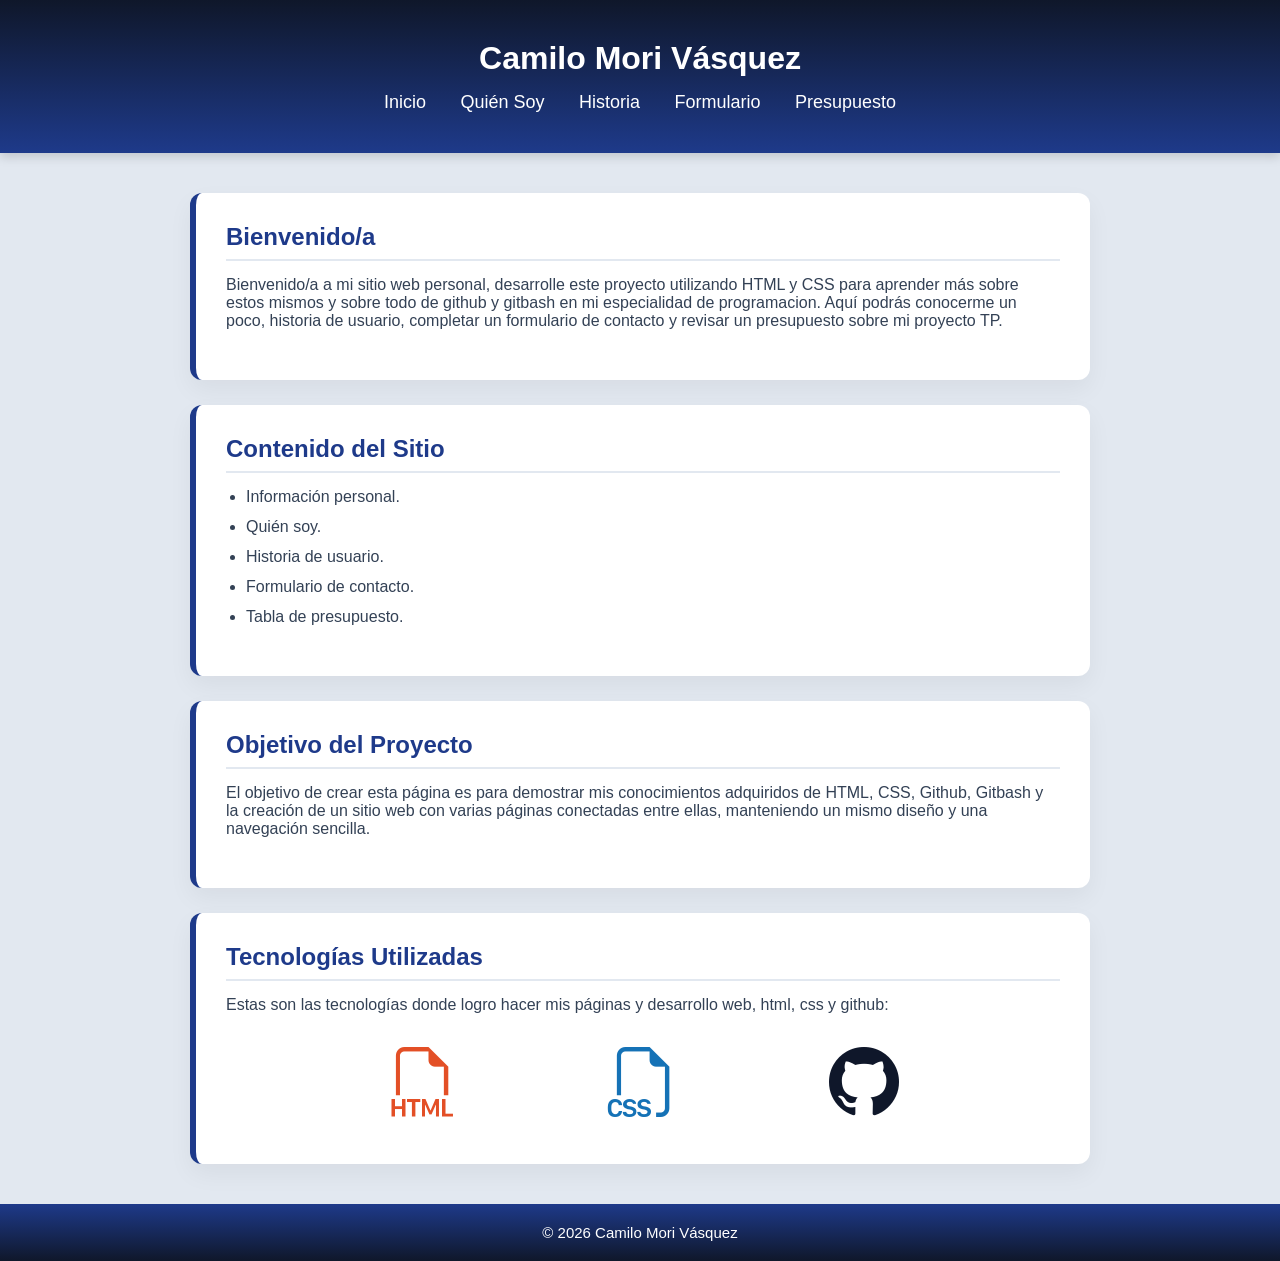
<file: Camilo/index.html>
<!DOCTYPE html>
<html lang="es">

<head>
    <meta charset="UTF-8">
    <meta name="viewport" content="width=device-width, initial-scale=1.0">
    <link rel="stylesheet" href="style.css">
    <!-- Importación de iconos externos de Bootstrap -->
    <link rel="stylesheet" href="https://cdn.jsdelivr.net/npm/bootstrap-icons@1.11.3/font/bootstrap-icons.min.css">
    <title>Biografía Camilo M.</title>
</head>

<body>

    <!-- Encabezado principal del sitio con título y barra de navegación -->
    <header>
        <h1>Camilo Mori Vásquez</h1>
        <!-- Barra de navegación con enlaces a las distintas páginas del proyecto -->
        <nav>
            <a href="index.html">Inicio</a>
            <a href="/Camilo/Html/quienesSomos.html">Quién Soy</a>
            <a href="/Camilo/Html/historiaDeUsuario.html">Historia</a>
            <a href="/Camilo/Html/formulario.html">Formulario</a>
            <a href="/Camilo/Html/tabla.html">Presupuesto</a>
        </nav>
    </header>

    <!-- Contenedor principal que contiene las secciones de mi página -->
    <main>
        <!-- Caja 1: Presentación y bienvenida a mi página -->
        <section class="caja">
            <h2>Bienvenido/a</h2>
            <p>Bienvenido/a a mi sitio web personal, desarrolle este proyecto utilizando
            HTML y CSS para aprender más sobre estos mismos y sobre todo de github y gitbash en mi especialidad de programacion.
            Aquí podrás conocerme un poco, historia de usuario, completar un
            formulario de contacto y revisar un presupuesto sobre mi proyecto TP.</p>
        </section>

        <!-- Caja 2: Listado del contenido de mi página -->
        <section class="caja">
            <h2>Contenido del Sitio</h2>
            <ul>
                <li>Información personal.</li>
                <li>Quién soy.</li>
                <li>Historia de usuario.</li>
                <li>Formulario de contacto.</li>
                <li>Tabla de presupuesto.</li>
            </ul>
        </section>

        <!-- Caja 3: Propósito de mi página -->
        <section class="caja">
            <h2>Objetivo del Proyecto</h2>
            <p>El objetivo de crear esta página es para demostrar mis conocimientos adquiridos de HTML,
            CSS, Github, Gitbash y la creación de un sitio web con varias páginas conectadas entre ellas,
            manteniendo un mismo diseño y una navegación sencilla.</p>
        </section>

        <!-- Caja 4: Tecnologías que utilizo cada día -->
        <section class="caja">
            <h2>Tecnologías Utilizadas</h2>
            <p>Estas son las tecnologías donde logro hacer mis páginas y desarrollo web, html, css y github:</p>
            <div class="contenedor-imagenes">
                <!-- Iconos de Bootstrap sobre html, css y github -->
                <i class="bi bi-filetype-html icono-tech html-color"></i>
                <i class="bi bi-filetype-css icono-tech css-color"></i>
                <i class="bi bi-github icono-tech github-color"></i>
            </div>
        </section>
    </main>

    <!-- Pie de página de quien lo hizo (Yo) -->
    <footer>
        &copy; 2026 Camilo Mori Vásquez
    </footer>

</body>

</html>
</file>
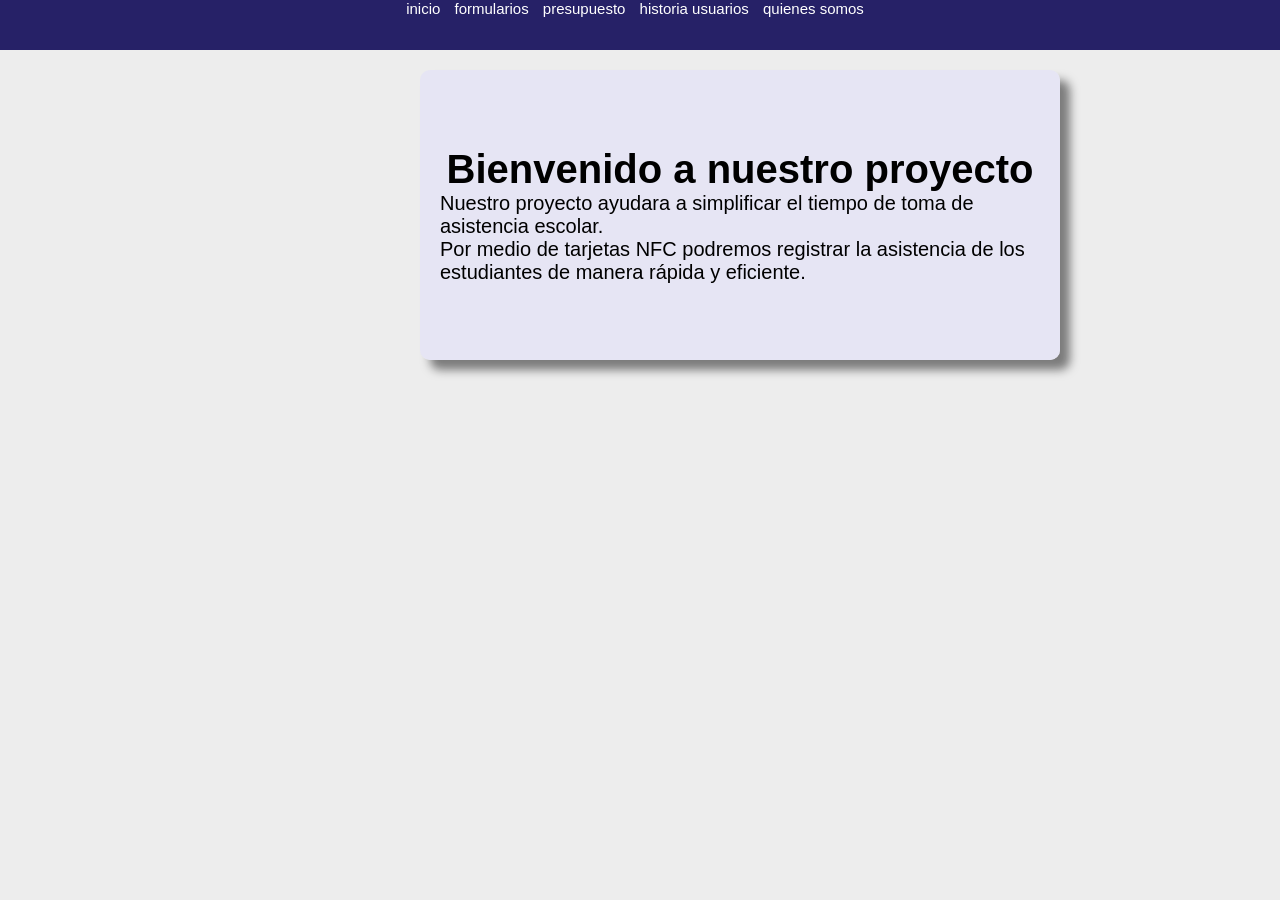
<file: FelipeGutierrez/index.html>
<!DOCTYPE html>
<html lang="en">
<head>
    <meta charset="UTF-8">
    <meta name="viewport" content="width=device-width, initial-scale=1.0">
    <title>Home</title>
    <link rel="stylesheet" href="style.css">
</head>
<body>
    

<header>
    <nav>
        <div class="box">
            <a href="index.html">inicio</a>
            <a href="formularios.html">formularios</a>
            <a href="presupuesto.html">presupuesto</a>
            <a href="historiausuario.html">historia usuarios</a>
            <a href="quienessomos.html">quienes somos</a>
        </div>
    </nav>
</header>
<main>
    <div class="container">
        <h1>Bienvenido a nuestro proyecto</h1>
        <p>Nuestro proyecto ayudara a simplificar el tiempo de toma de asistencia escolar.</p>
        <p>Por medio de tarjetas NFC podremos registrar la asistencia de los estudiantes de manera rápida y eficiente.</p>
    </div>
</body>
</html>
</file>
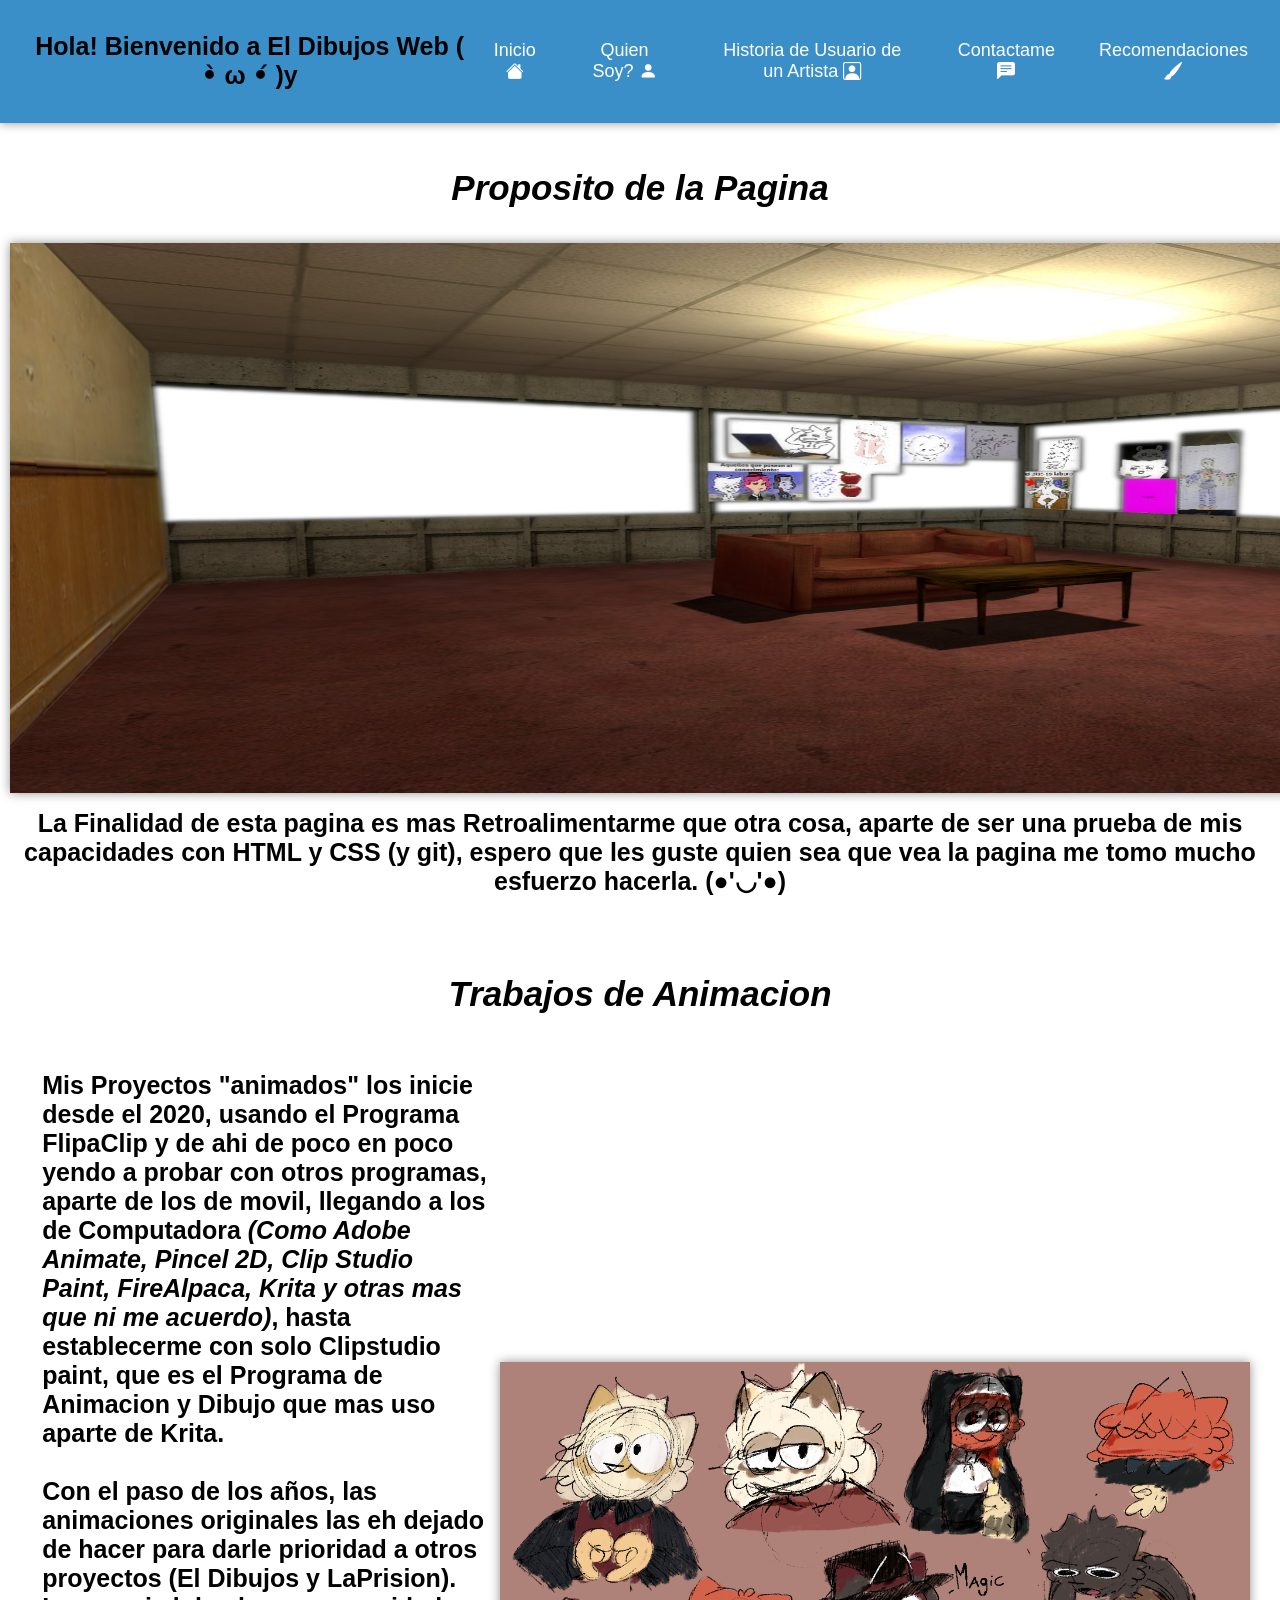
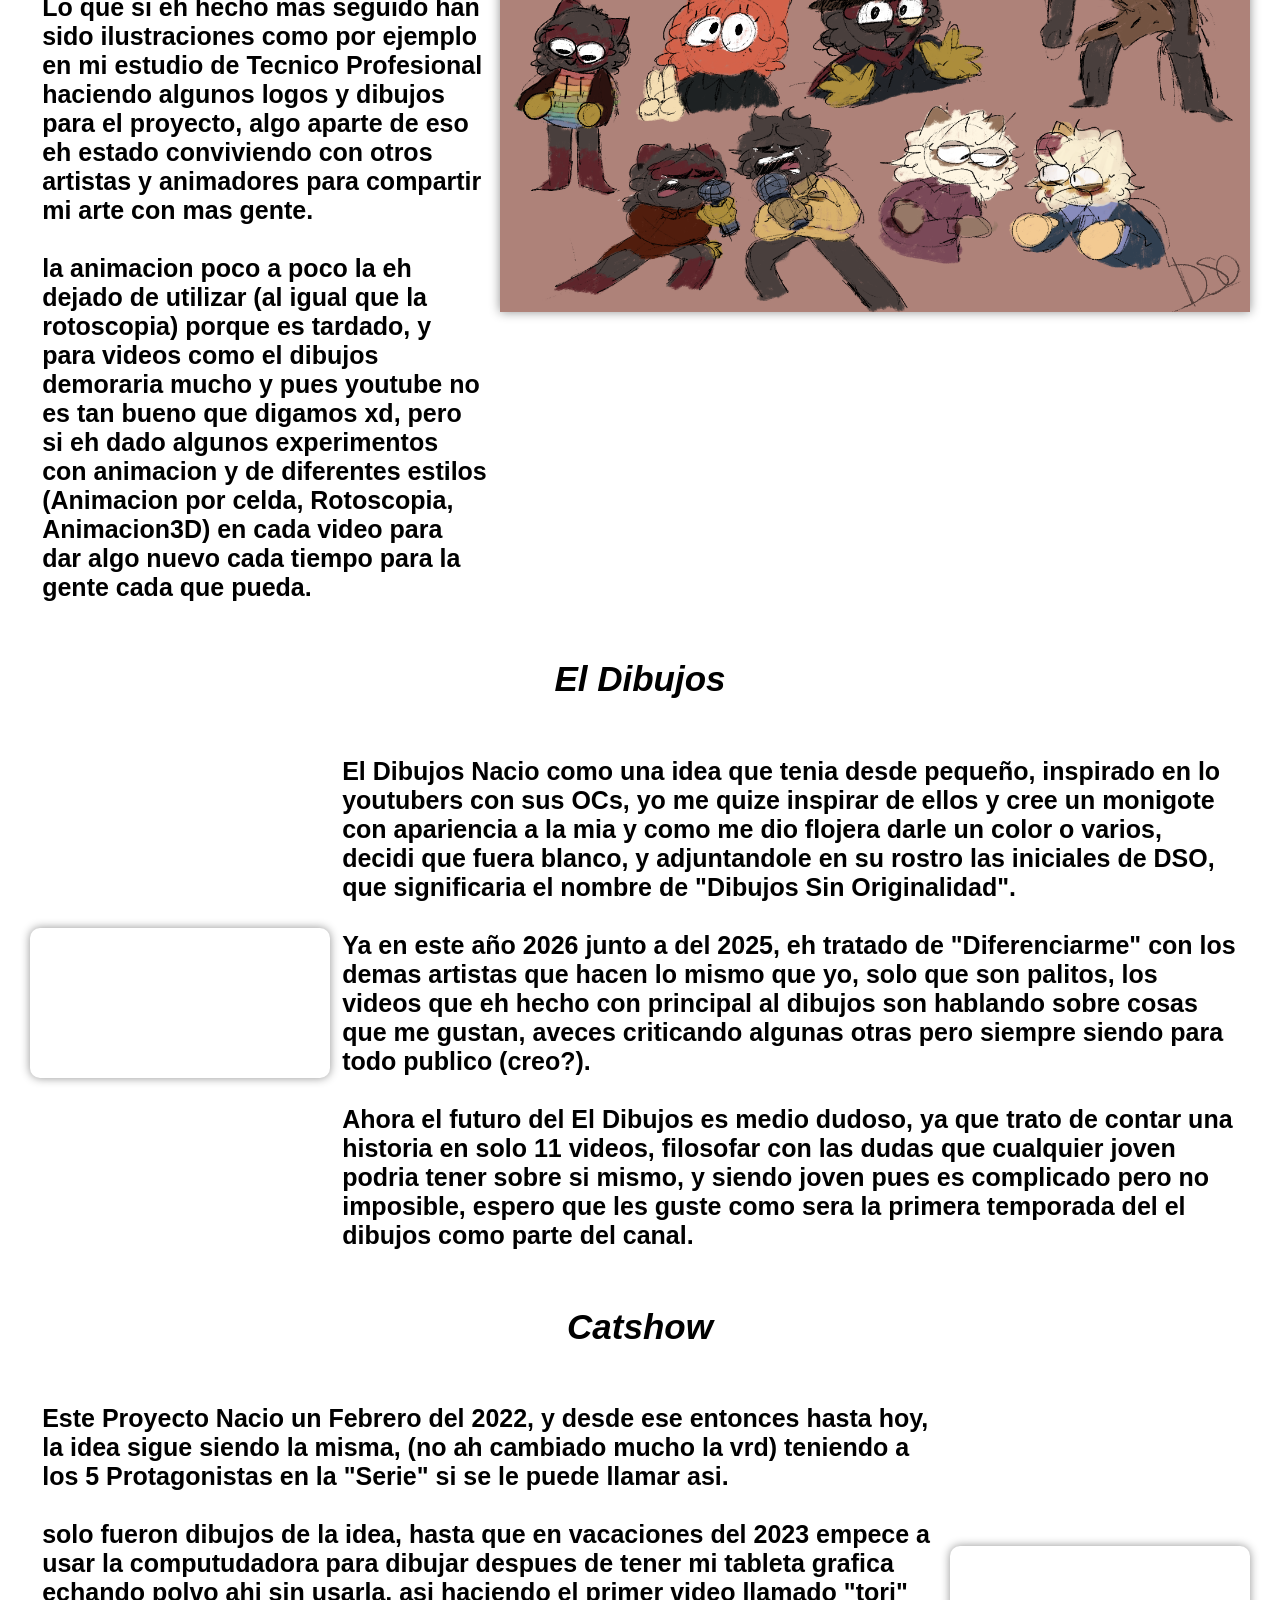
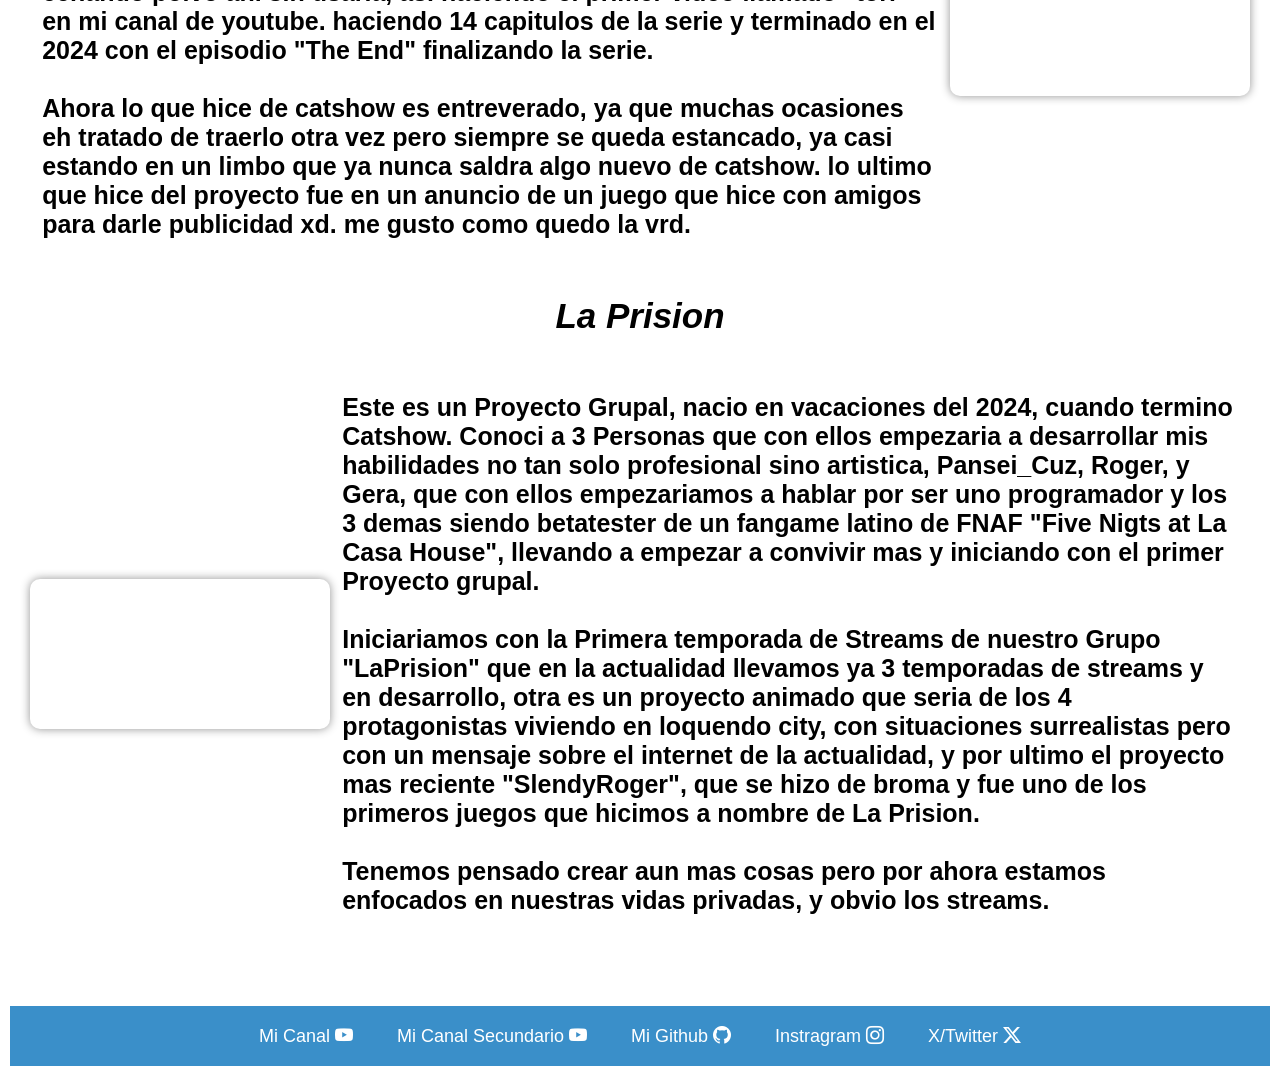
<file: RodrigoR/index.html>
<!DOCTYPE html>
<html lang="es">
<head>
    <meta charset="UTF-8">
    <meta name="viewport" content="width=device-width, initial-scale=1.0">
    <title>El Dibujos Web</title>
    <link rel="stylesheet" href="style.css">
    <link rel="stylesheet" href="https://cdn.jsdelivr.net/npm/bootstrap-icons@1.10.5/font/bootstrap-icons.css">
</head>
<body>
    <header>
        <h1>Hola! Bienvenido a <strong>El Dibujos Web </strong> ( •̀ ω •́ )y</h1>

        <div class="nav-links">
            <a href="index.html">Inicio <i class="bi bi-house-fill"></i> </a>
            <a href="quiensoy.html">Quien Soy? <i class="bi bi-person-fill"></i> </a>
            <a href="historiadeusuario.html">Historia de Usuario de un Artista <i class="bi bi-person-square"></i> </a>
            <a href="formulario.html">Contactame <i class="bi bi-chat-left-text-fill"></i> </a>
            <a href="recomendaciones.html">Recomendaciones <i class="bi bi-brush-fill"></i> </a>
        </div>
        </header>

    <nav>
        <p><strong><em>Proposito de la Pagina</em></strong></p>
        <img src="Archivos/Imagen/FONDO1.png" alt="Fondoinicial" width="1900" height="550"> 
        <h1>La Finalidad de esta pagina es mas <strong>Retroalimentarme</strong> que otra cosa, aparte de ser una prueba de mis capacidades con HTML y CSS (y git), espero que les guste quien sea que vea la pagina me tomo mucho esfuerzo hacerla. (●'◡'●)</h1>
    </nav>

    <main>
        <p><strong><em>Trabajos de Animacion</em></strong></p>
        <section class="video-section">
        
        <h2>Mis Proyectos "animados" los inicie desde el 2020, usando el Programa <strong>FlipaClip</strong> y de ahi de poco en poco yendo a probar con otros programas, aparte de los de movil, llegando a los de Computadora <em>(Como Adobe Animate, Pincel 2D, Clip Studio Paint, FireAlpaca, Krita y otras mas que ni me acuerdo)</em>, hasta establecerme con solo Clipstudio paint, que es el Programa de Animacion y Dibujo que mas uso aparte de Krita. <br><br>
        Con el paso de los años, las animaciones originales las eh dejado de hacer para darle prioridad a otros proyectos (El Dibujos y LaPrision). Lo que si eh hecho mas seguido han sido ilustraciones como por ejemplo en mi estudio de Tecnico Profesional haciendo algunos logos y dibujos para el proyecto, algo aparte de eso eh estado conviviendo con otros artistas y animadores para compartir mi arte con mas gente.
    <br><br> la animacion poco a poco la eh dejado de utilizar (al igual que la rotoscopia) porque es tardado, y para videos como el dibujos demoraria mucho y pues youtube no es tan bueno que digamos xd, pero si eh dado algunos experimentos con animacion y de diferentes estilos (Animacion por celda, Rotoscopia, Animacion3D) en cada video para dar algo nuevo cada tiempo para la gente cada que pueda.</h2>
        <Img src="Archivos/Imagen/Ilustracion4.png" alt="Animacion" width="750" height="550">
        </section>

        <p><strong><em>El Dibujos</em></strong></p>
        <section class="video-section">
            <video autoplay loop class="Catshow-Video" muted width="700" height="550">
                <source src="Archivos/Video/cel.mp4" type="video/mp4">
                Tu navegador no soporta el elemento de video.
            </video>
            <h2 class="textoinfo"> El Dibujos Nacio como una idea que tenia desde pequeño, inspirado en lo youtubers con sus OCs, yo me quize inspirar de ellos y cree un monigote con apariencia a la mia y como me dio flojera darle un color o varios, decidi que fuera blanco, y adjuntandole en su rostro las iniciales de DSO, que significaria el nombre de "Dibujos Sin Originalidad". <br><br> 
            Ya en este año 2026 junto a del 2025, eh tratado de "Diferenciarme" con los demas artistas que hacen lo mismo que yo, solo que son palitos, los videos que eh hecho con principal al dibujos son hablando sobre cosas que me gustan, aveces criticando algunas otras pero siempre siendo para todo publico (creo?).
            <br><br> Ahora el futuro del El Dibujos es medio dudoso, ya que trato de contar una historia en solo 11 videos, filosofar con las dudas que cualquier joven podria tener sobre si mismo, y siendo joven pues es complicado pero no imposible, espero que les guste como sera la primera temporada del el dibujos como parte del canal.</h2>
        </section>

        <p><strong><em>Catshow</em></strong></p>            
        <section class="video-section">
            <h2 class="textoinfo">Este Proyecto Nacio un Febrero del 2022, y desde ese entonces hasta hoy, la idea sigue siendo la misma, (no ah cambiado mucho la vrd) teniendo a los 5 Protagonistas en la "Serie" si se le puede llamar asi. <br><br> solo fueron dibujos de la idea, hasta que en vacaciones del 2023 empece a usar la computudadora para dibujar despues de tener mi tableta grafica echando polvo ahi sin usarla, asi haciendo el primer video llamado "tori" en mi canal de youtube. haciendo 14 capitulos de la serie y terminado en el 2024 con el episodio "The End" finalizando la serie. <br><br> Ahora lo que hice de catshow es entreverado, ya que muchas ocasiones eh tratado de traerlo otra vez pero siempre se queda estancado, ya casi estando en un limbo que ya nunca saldra algo nuevo de catshow. lo ultimo que hice del proyecto fue en un anuncio de un juego que hice con amigos para darle publicidad xd. me gusto como quedo la vrd. </h2>
            <video autoplay loop class="Catshow-Video" muted width="700" height="550">
                <source src="Archivos/Video/Catshow.mp4" type="video/mp4">
                Tu navegador no soporta el elemento de video.
            </video>
        </section>

        <p><strong><em>La Prision</em></strong></p>
        <section class="video-section">
            <video autoplay loop class="Catshow-Video" muted width="800" height="650">
                <source src="Archivos/Video/sal.mp4" type="video/mp4">
            </video>
            <h2 class="textoinfo">Este es un Proyecto Grupal, nacio en vacaciones del 2024, cuando termino Catshow. Conoci a 3 Personas que con ellos empezaria a desarrollar mis habilidades no tan solo profesional sino artistica, Pansei_Cuz, Roger, y Gera, que con ellos empezariamos a hablar por ser uno programador y los 3 demas siendo betatester de un fangame latino de FNAF "Five Nigts at La Casa House", llevando a empezar a convivir mas y iniciando con el primer Proyecto grupal.
                <br><br> Iniciariamos con la Primera temporada de Streams de nuestro Grupo "LaPrision" que en la actualidad llevamos ya 3 temporadas de streams y en desarrollo, otra es un proyecto animado que seria de los 4 protagonistas viviendo en loquendo city, con situaciones surrealistas pero con un mensaje sobre el internet de la actualidad, y por ultimo el proyecto mas reciente "SlendyRoger", que se hizo de broma y fue uno de los primeros juegos que hicimos a nombre de La Prision.<br><br> Tenemos pensado crear aun mas cosas pero por ahora estamos enfocados en nuestras vidas privadas, y obvio los streams.</h2>
        </section>
    </main>

    <footer>
        <a class="subir" href="index.html">volver al inicio <i class="bi bi-arrow-up"></i> </a>

        <br><br>
    <div class="nav-linksabajo">
            <a href="https://www.youtube.com/@El_Dibujos_">Mi Canal <i class="bi bi-youtube"></i> </a>
            <a href="https://www.youtube.com/@MyCreativeMind_">Mi Canal Secundario <i class="bi bi-youtube"></i> </a>
            <a href="https://github.com/ccreativebboy-source">Mi Github <i class="bi bi-github"></i> </a>
            <a href="https://www.instagram.com/dibujos_sin_originalidad_/">Instragram <i class="bi bi-instagram"></i> </a>
            <a href="https://x.com/DSO_XD">X/Twitter <i class="bi bi-twitter-x"></i> </a>
        </div>
    </footer>
    
</body>
</html>
</file>
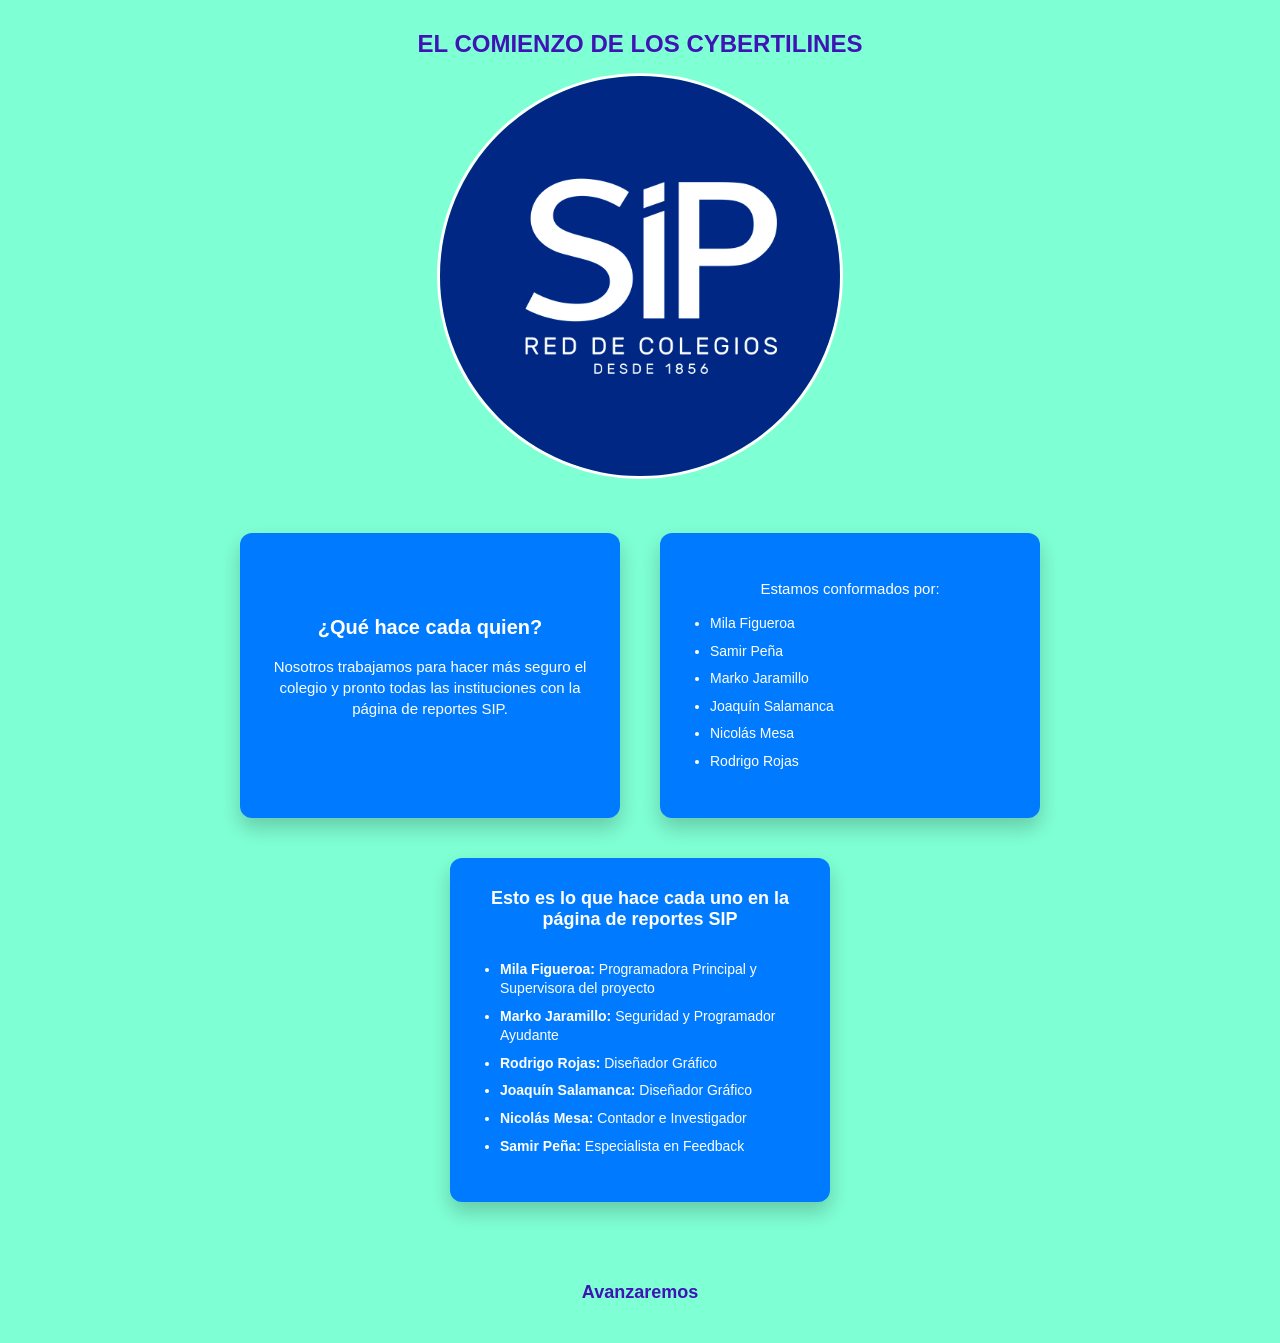
<file: samir/index.html>
<!DOCTYPE html>
<html lang="es">
<head>
    <meta charset="UTF-8">
    <meta name="viewport" content="width=device-width, initial-scale=1.0">
    <title>Index - Cybertilines</title>
    <link rel="stylesheet" href="trabajo.css">
</head>
<body>

    <header class="header-principal">
        <h2>El comienzo de los Cybertilines</h2>
        <img src="siplogo.png" alt="SIP Logo">
    </header>

    <main class="contenedor">
        
        <div class="cubo">
            <section>
                <h1>¿Qué hace cada quien?</h1>
                <p>Nosotros trabajamos para hacer más seguro el colegio y pronto todas las instituciones con la página de reportes SIP.</p>
            </section>
        </div>

        <div class="cubo">
            <section>
                <p>Estamos conformados por:</p>
                <ul>
                    <li>Mila Figueroa</li>
                    <li>Samir Peña</li>
                    <li>Marko Jaramillo</li>
                    <li>Joaquín Salamanca</li>
                    <li>Nicolás Mesa</li>
                    <li>Rodrigo Rojas</li>
                </ul>
            </section>
        </div>

        <div class="cubo">
            <h2>Esto es lo que hace cada uno en la página de reportes SIP</h2>
            <article>
                <ul>
                    <li><strong>Mila Figueroa:</strong> Programadora Principal y Supervisora del proyecto</li>
                    <li><strong>Marko Jaramillo:</strong> Seguridad y Programador Ayudante</li>
                    <li><strong>Rodrigo Rojas:</strong> Diseñador Gráfico</li>
                    <li><strong>Joaquín Salamanca:</strong> Diseñador Gráfico</li>
                    <li><strong>Nicolás Mesa:</strong> Contador e Investigador</li>
                    <li><strong>Samir Peña:</strong> Especialista en Feedback</li>
                </ul>
            </article>
        </div>

    </main>

    <footer class="footer-form">
        <form>
            <p>Avanzaremos</p>
        </form>
    </footer>

</body>
</html>
</file>
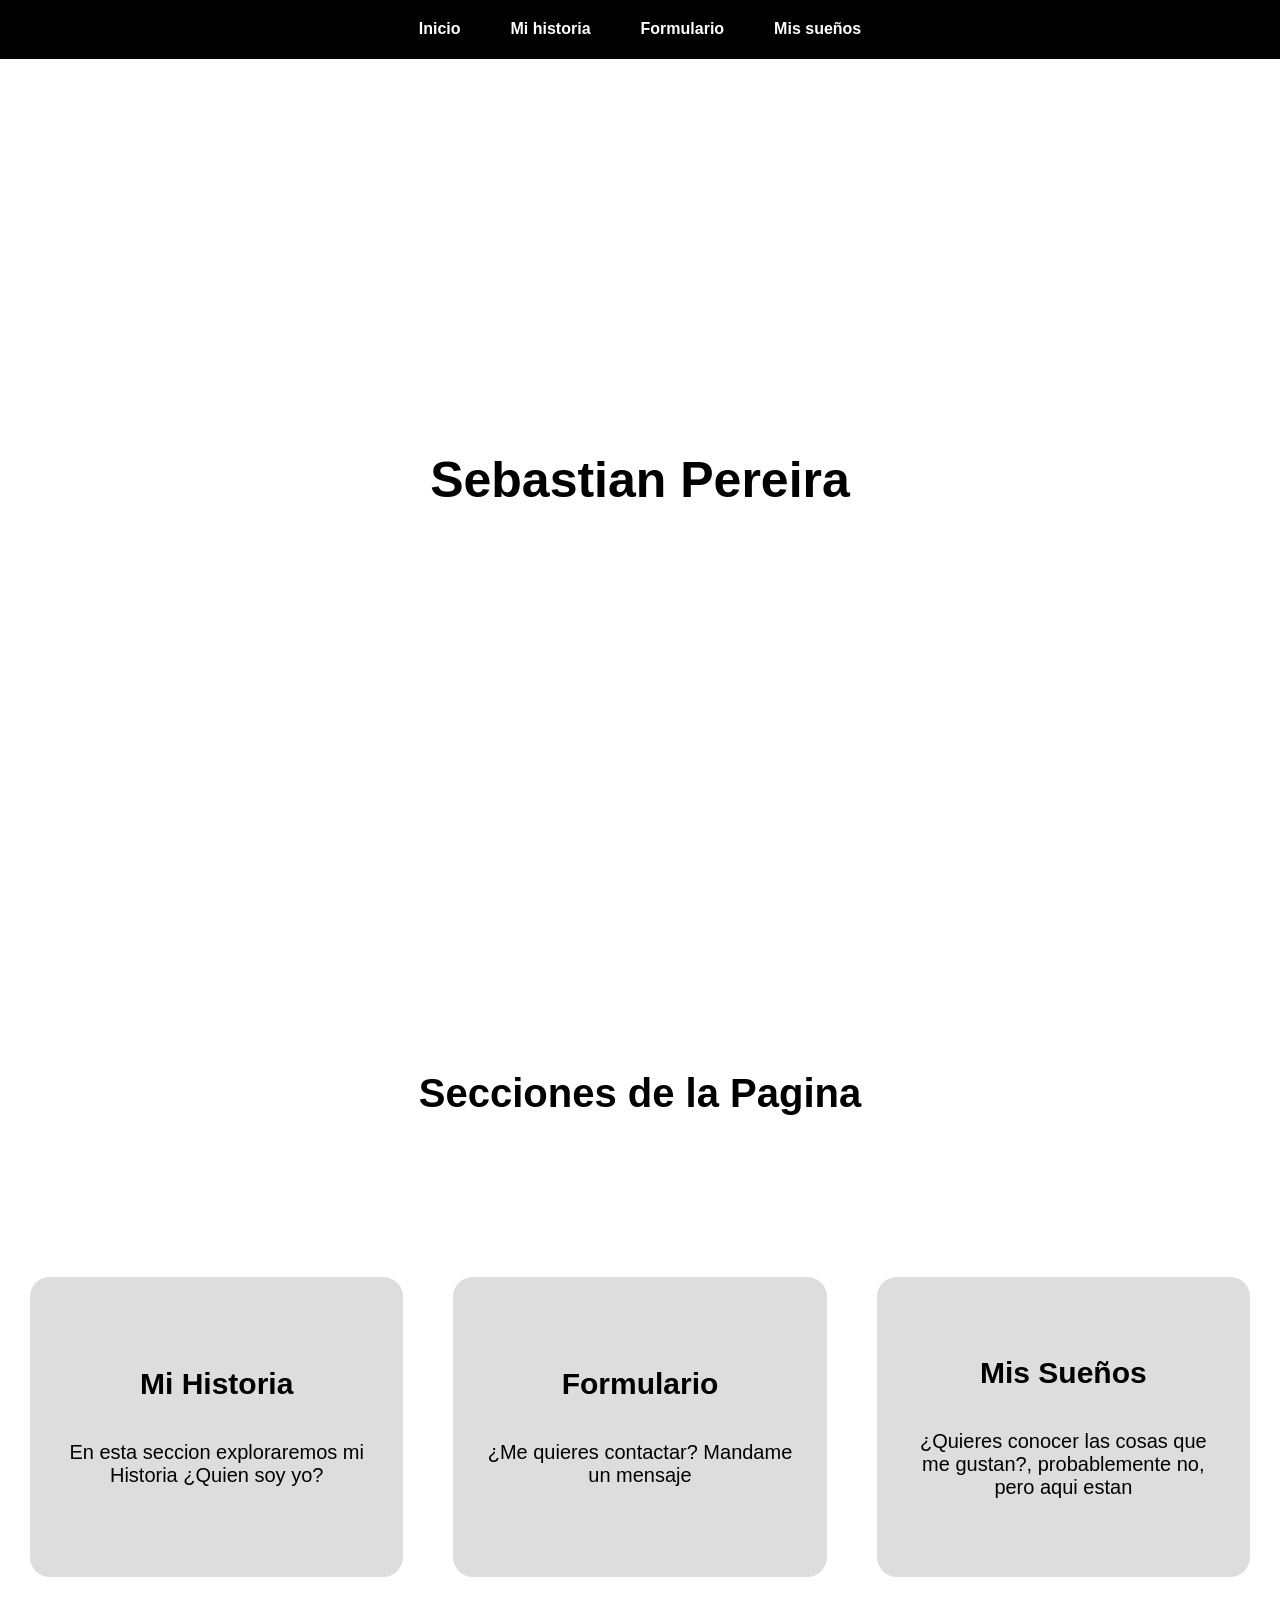
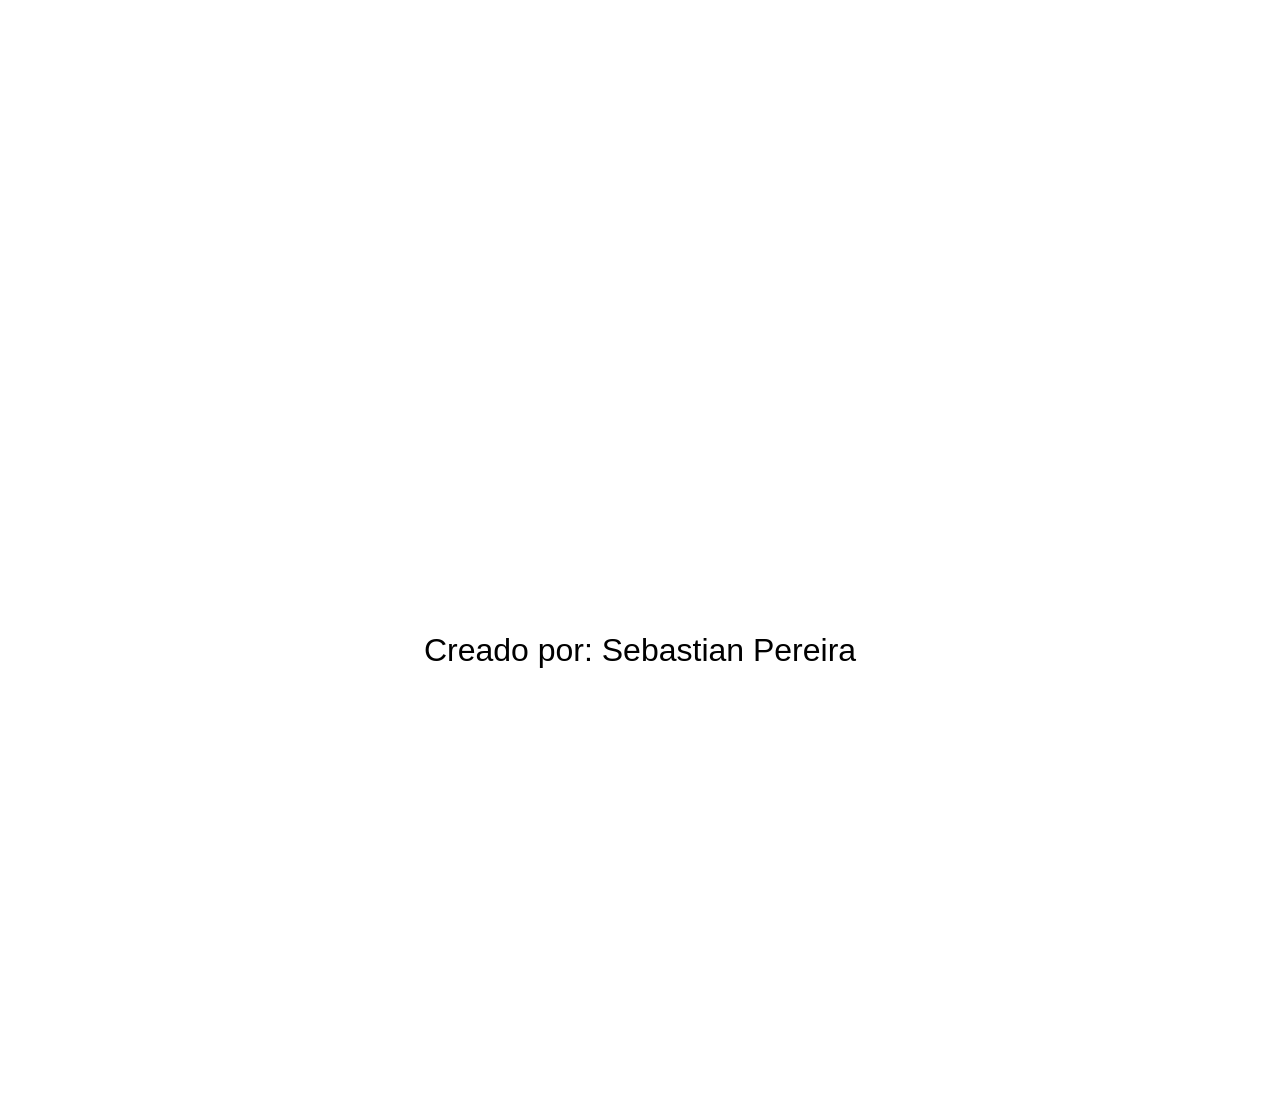
<file: Sebastian/index.html>
<!DOCTYPE html>
<html lang="es">
<head>
    <meta charset="UTF-8">
    <meta name="viewport" content="width=device-width, initial-scale=1.0">
    <title>Inicio</title>  

    <link rel="stylesheet" href="index.css">
</head>
<body>
    <header>
        <nav>
            <a href="#">Inicio</a>
            <a href="mi_historia.html">Mi historia</a>
            <a href="formulario.html">Formulario</a>
            <a href="mis_suenos.html">Mis sueños</a>
        </nav>

        <h1>Sebastian Pereira</h1>
    </header>

    <main>
        <section class="introduccion">
            <article style="grid-area: header-intro" class="header-intro">
                <h2>Secciones de la Pagina</h2>
            </article>

            <article style="grid-area: card-intro-1" class="card-intro">
                <h3>Mi Historia</h3>
                <p>En esta seccion exploraremos mi Historia ¿Quien soy yo?</p>
            </article>

            <article style="grid-area: card-intro-2" class="card-intro">
                <h3>Formulario</h3>
                <p>¿Me quieres contactar? Mandame un mensaje</p>
            </article>

            <article style="grid-area: card-intro-3" class="card-intro"> 
                <h3>Mis Sueños</h3>
                <p>¿Quieres conocer las cosas que me gustan?, probablemente no, pero aqui estan </p>
            </article>

        </section>
    </main>

    <footer>
        <p>Creado por: Sebastian Pereira</p>
    </footer>
</body>
</html>
</file>
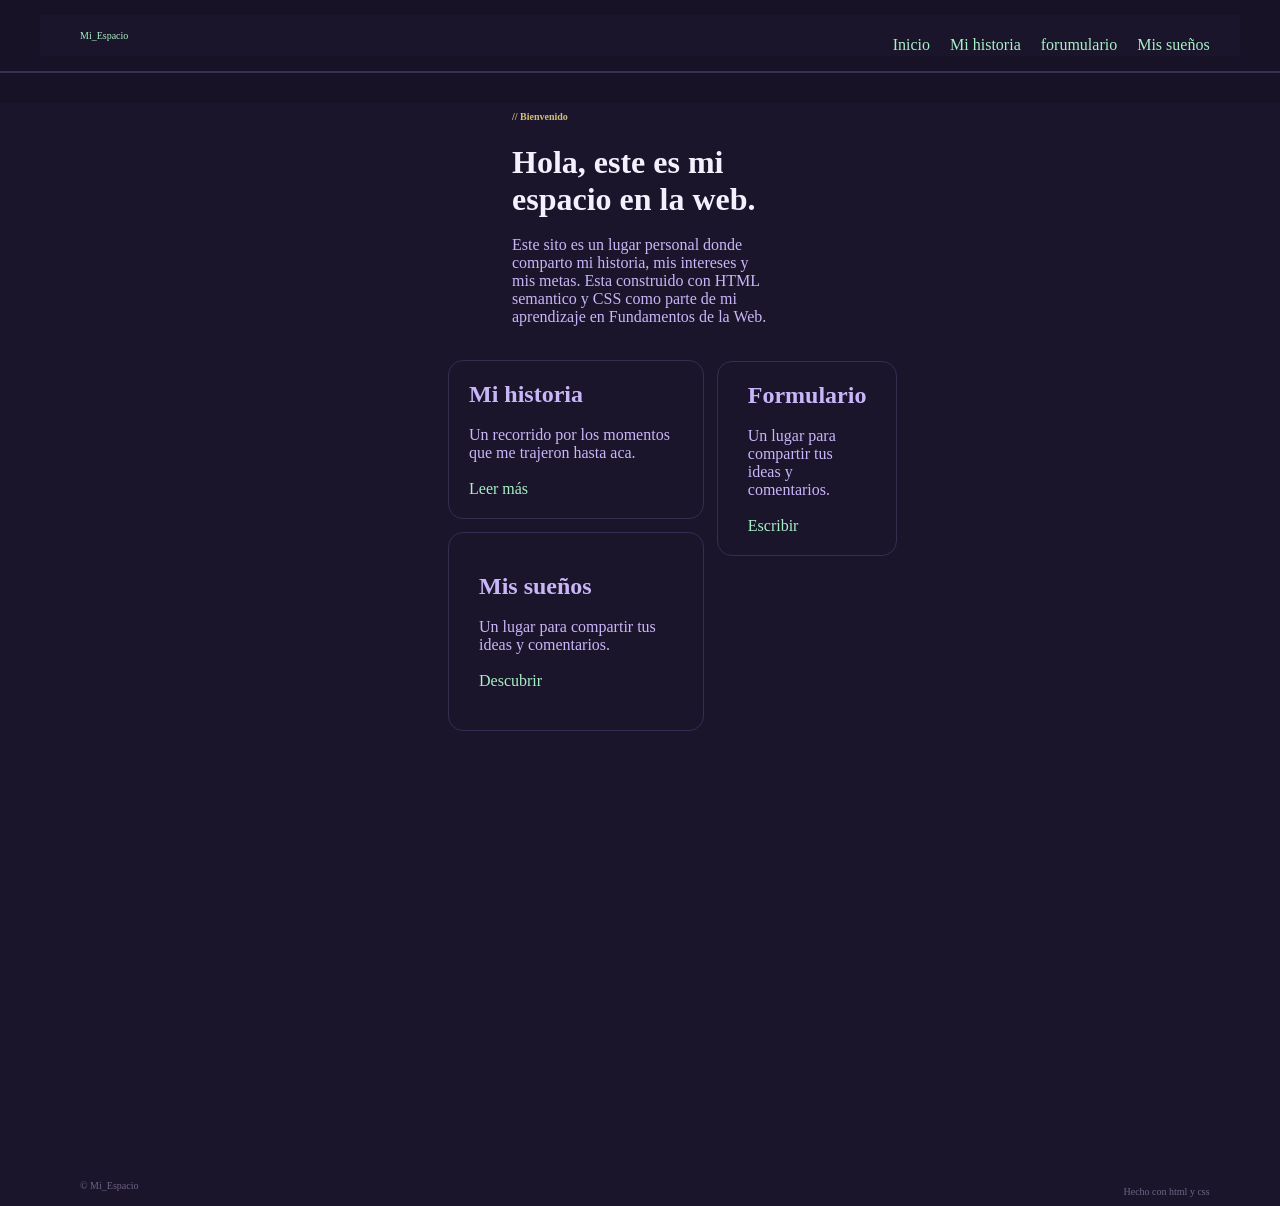
<file: TomásLillo/index.html>
<!DOCTYPE html>
<html lang="es">
<head>
    <meta charset="UTF-8">
    <meta name="viewport" content="width=device-width, initial-scale=1.0">
    <title>This is my space in the web</title>
    <link rel="stylesheet" href="style.css">
</head>
<body>
    <header>
        <div class="top1">
            <a href="index.html">
                Mi_Espacio
            </a>
        </div>
        <div class="top2">
            <a href="index.html">Inicio</a>
            <a href="hitos_de_mi_camino.html">Mi historia</a>
            <a href="deja_un_mensaje.html">forumulario</a>
            <a href="hacia_donde_quiero_llegar.html">Mis sueños</a>
        </div>
    </header>
    
    <main>
        <div class="contenido">
            <h6 class="somethingXd">
                 // Bienvenido
            </h6>
            <br>
            <br>
            <h1>
                Hola, este es mi espacio en la web.
            </h1>
            <br>
            <p>
                Este sito es un lugar personal donde comparto mi historia, mis intereses y mis metas.
                Esta construido con HTML semantico y CSS como parte de mi aprendizaje en Fundamentos de la Web.
            </p>
            <br>
            <br>
        </div>
        <div class="cubiculos">
            <div class="cubiculo1">
                <h2>
                    Mi historia
                </h2>
                <br>
                <p>
                    Un recorrido por los momentos que me trajeron hasta aca.
                </p>
                <br>
                <a href="hitos_de_mi_camino.html">Leer más</a>
               
            </div>
            <div class="cubiculo2">
                <h2>
                    Formulario
                </h2>
                <br>
                <p>
                    Un lugar para compartir tus ideas y comentarios.
                </p>
                <br>
                <a href="deja_un_mensaje.html">Escribir</a>
            </div>
            <div class="cubiculo3">
                <h2>
                    Mis sueños
                </h2>
                <br>
                <p>
                    Un lugar para compartir tus ideas y comentarios.
                </p>
                <br>
                <a href="hacia_donde_quiero_llegar.html">Descubrir</a>
            </div>
        </div>
    </main>
    <footer>
        <div class="bottom1">
            <p>
                © Mi_Espacio
            </p>
        </div>
        <div class="bottom2">
            <p>
                Hecho con html y css
            </p>
        </div>
    </footer>
</body>
</html>
</file>
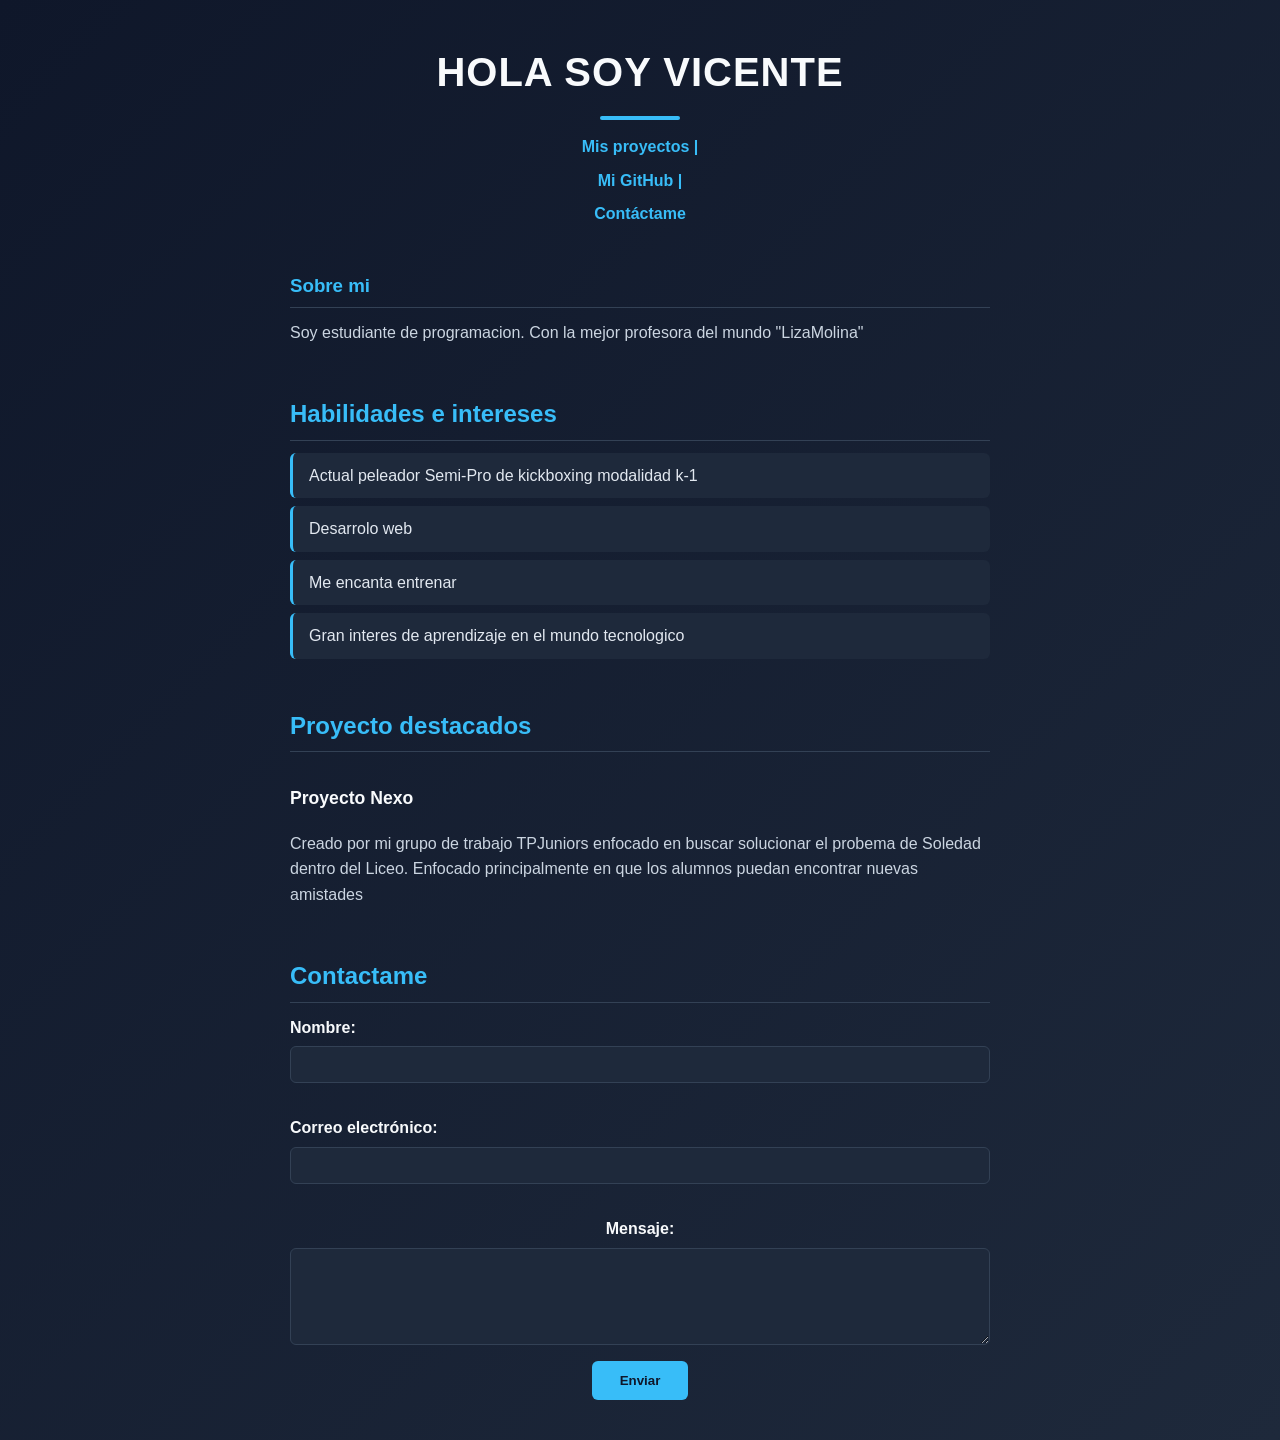
<file: VicenteCaroca/index.html>
<!DOCTYPE html>
<html lang="en">
<head>
    <meta charset="UTF-8">
    <meta name="viewport" content="width=device-width, initial-scale=1.0">
    <title>Portafolio</title>
    <link rel="stylesheet" href="style.css">
</head>
<body>
    
        <h1>HOLA SOY VICENTE</h1>
        <a href="https://nexoo10000.vercel.app/">Mis proyectos | </a>  <a href="https://github.com/VicenteCaroca">Mi GitHub | </a>
         <a href="https://www.instagram.com/_030699_/">Contáctame</a>

        <h3>Sobre mi</h3>

        <p>Soy estudiante de programacion. Con la mejor profesora del mundo "LizaMolina"</p>

        <h2>Habilidades e intereses</h2>

        <ul>
            <li>Actual peleador Semi-Pro de kickboxing modalidad k-1</li>
            <li>Desarrolo web</li>
            <li>Me encanta entrenar</li>
            <li>Gran interes de aprendizaje en el mundo tecnologico</li>
        </ul>

        <H2>Proyecto destacados</H2>

        <h5>Proyecto Nexo</h5>
        <p>Creado por mi grupo de trabajo TPJuniors enfocado en buscar solucionar el probema de 
            Soledad dentro del Liceo. Enfocado principalmente en que los alumnos puedan encontrar 
            nuevas amistades 
        </p>

        <h2>Contactame</h2>
    <nav>
        <label for="Nombre">Nombre:</label>
        <input type="text">
    </nav>

    <NAV>
        <label for="CorreoElectronico">Correo electrónico:</label>
        <input type="email">
    </NAV>

        <label for="Mensaje">Mensaje:</label>
                    <textarea name=""comentario id="Mensaje" rows="5" 
                    cols="25"></textarea>
                    
                    <button>Enviar</button>


</body>
</html>
</file>
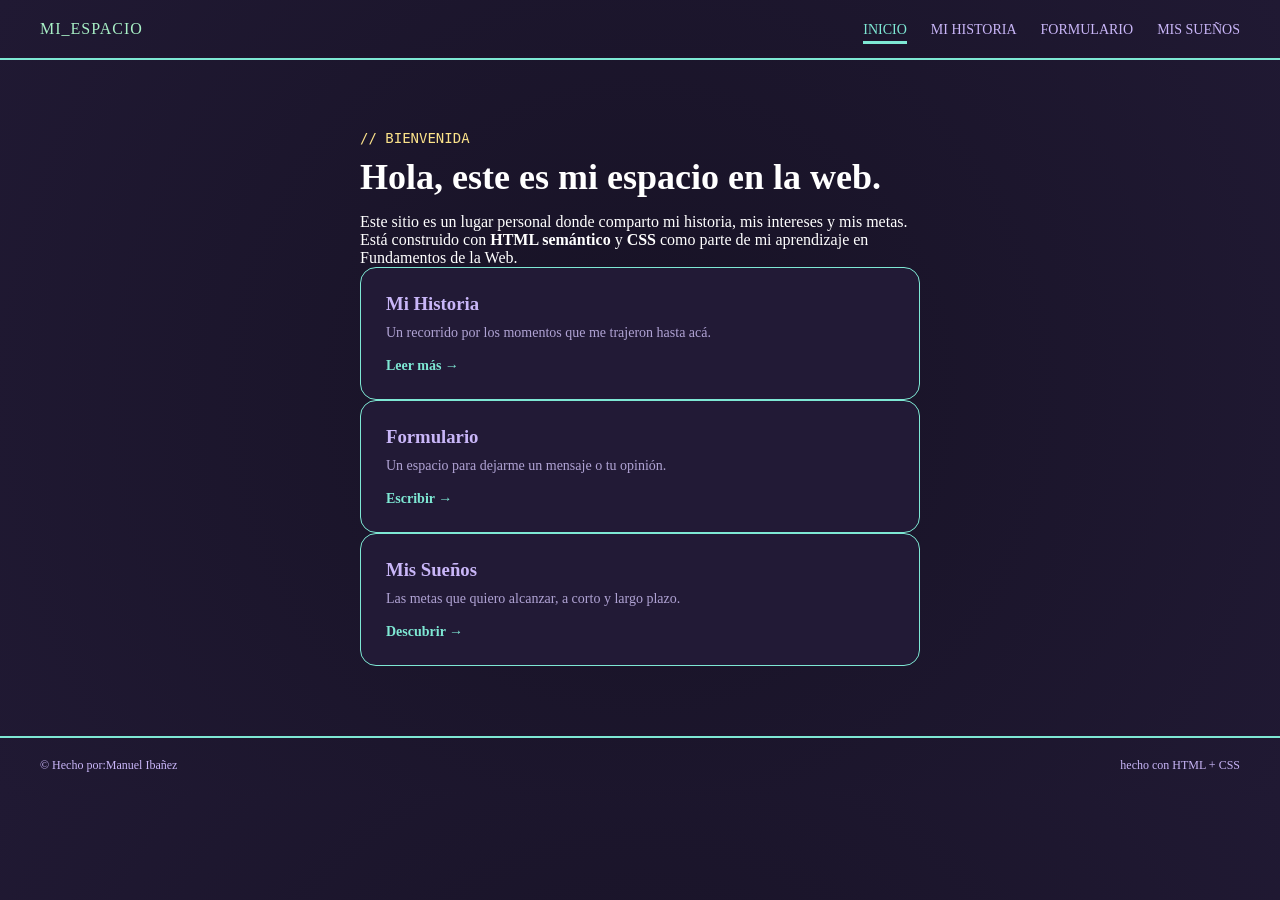
<file: examen_git/Manuel/cositas/manu/index.html>
<!DOCTYPE html>
<html lang="es">
<head>
    <meta charset="UTF-8">
    <meta name="viewport" content="width=device-width, initial-scale=1.0">
    <title>MI_ESPACIO - Inicio</title>
    <link rel="stylesheet" href="style.css">
</head>
<body>

    <header>
        <div class="titulo">MI_ESPACIO</div>
        <nav>
            <a href="index.html" class="activo">Inicio</a>
            <a href="mi_historia.html">Mi Historia</a>
            <a href="formulario.html">Formulario</a>
            <a href="mis_sueños.html">Mis Sueños</a>
        </nav>
    </header>

    <div class="caja">
        <p class="subtitulo">// BIENVENIDA</p>
        <h1>Hola, este es mi espacio en la web.</h1>
        <p class="texto">
            Este sitio es un lugar personal donde comparto mi historia, mis intereses y mis metas. 
            Está construido con <strong>HTML semántico</strong> y <strong>CSS</strong> como parte de mi aprendizaje en Fundamentos de la Web.
        </p>

        <div class="tarjetitas">
            <div class="tarjeta">
                <h3>Mi Historia</h3>
                <p>Un recorrido por los momentos que me trajeron hasta acá.</p>
                <a href="mi_historia.html">Leer más &rarr;</a>
            </div>
            <div class="tarjeta">
                <h3>Formulario</h3>
                <p>Un espacio para dejarme un mensaje o tu opinión.</p>
                <a href="formulario.html">Escribir &rarr;</a>
            </div>
            <div class="tarjeta">
                <h3>Mis Sueños</h3>
                <p>Las metas que quiero alcanzar, a corto y largo plazo.</p>
                <a href="mis_suenos.html">Descubrir &rarr;</a>
            </div>
        </div>
    </div>

    <footer>
        <div>© Hecho por:Manuel Ibañez</div>
        <div>hecho con HTML + CSS</div>
    </footer>

</body>
</html>
</file>
<file: Camilo/style.css>
/* Reinicio de márgenes y padding para que el navegador no agregue espacios extra automaticamente */
* {
    margin: 0;
    padding: 0;
    box-sizing: border-box;
}

/* Estilos generales del cuerpo de la página base: tipografía y color de fondo */
body {
    font-family: 'Segoe UI', Roboto, Helvetica, Arial, sans-serif;
    background-color: #E2E8F0;
    color: #334155;
}

/* Encabezado principal con fondo degradado y sombra abajo */
header {
    background: linear-gradient(#0F172A, #1E3A8A);
    color: white;
    padding: 40px 20px;
    text-align: center;
    box-shadow: 0 4px 10px rgba(0, 0, 0, 0.15);
}

/* Menú de navegación que se queda "pegado" arriba al hacer scroll (position: sticky) */
nav {
    position: sticky;
    top: 0;
    z-index: 1000;
    margin-top: 15px;
}

/* Estilo de los links del menú y preparación para la animación al pasar el mouse */
nav a {
    color: white;
    text-decoration: none;
    margin: 0 15px;
    font-size: 18px;
    font-weight: 500;
    transition: all 0.3s ease;
}

/* Efecto de brillo en los links al pasar el mouse */
nav a:hover {
    color: white;
    text-shadow: 0 0 8px rgba(255, 255, 255, 0.4);
}

/* Contenedor principal que limita el ancho de las cajas de contenido */
main {
    width: 85%;
    max-width: 900px;
    margin: 40px auto;
}

/* Cajas de contenido con fondo blanco, bordes redondeados y línea azul a la izquierda */
section {
    background: white;
    padding: 30px;
    margin-bottom: 25px;
    border-radius: 12px;
    box-shadow: 0 10px 25px rgba(0, 0, 0, 0.05);
    border-left: 6px solid #1E3A8A;
}

/* Animación de zoom y sombra para las cajas */
.caja {
    transition: transform 0.3s ease, box-shadow 0.3s ease;
}

.caja:hover {
    transform: scale(1.05);
    box-shadow: 0 20px 40px rgba(0, 0, 0, 0.12);
}

/* Contenedor flexbox para alinear y distribuir los iconos uniformemente */
.contenedor-imagenes {
    display: flex;
    justify-content: space-evenly;
    align-items: center;
    margin-top: 20px;
    padding: 10px;
    flex-wrap: wrap;
}

/* Tamaño de los iconos y efecto de zoom al pasar el mouse */
.icono-tech {
    font-size: 70px;
    transition: transform 0.3s ease;
}

.icono-tech:hover {
    transform: scale(1.15);
}

/* Colores personalizados para cada icono */
.html-color {
    color: #E34F26;
}

.css-color {
    color: #1572B6;
}

.github-color {
    color: #0F172A;
}

/* Estilo de los títulos dentro de cada caja (línea inferior) */
section h2 {
    color: #1E3A8A;
    margin-bottom: 15px;
    border-bottom: 2px solid #E2E8F0;
    padding-bottom: 8px;
    font-size: 24px;
}

/* Márgenes de los párrafos */
section p {
    margin-bottom: 20px;
}

section ul {
    padding-left: 20px;
    margin-bottom: 20px;
}

section li {
    margin-bottom: 12px;
}

/* Pie de página con degradado invertido */
footer {
    background: linear-gradient(#1E3A8A, #0F172A);
    color: white;
    text-align: center;
    padding: 20px;
    font-size: 15px;
    margin-top: 40px;
}
</file>
<file: FelipeGutierrez/style.css>
*{
    margin: 0;
    padding: 0;
    
}
body{
    background-color: rgba(236, 236, 236, 0.925);
    font-family: Arial, Helvetica, sans-serif;
}
a{
    text-decoration: none;
    color: #ffffff;
    margin-right: 10px;
    text-align: center;
}
.box{
    margin:0px;
    width: 100%;
    font-size: 15px;
    height: 50px;
    background-color: rgba(22, 17, 92, 0.925);
    align-items: center;
    justify-content: center;
    text-align: center;

}
.container{
    margin: 20px;
    padding: 20px;
    background-color: rgba(229, 228, 245, 0.925);
    width:600px;
    height: 250px;
    border-radius: 10px;
    display:flex;
    align-items: center;
    justify-content: center;
    flex-direction: column;
    position: relative;
    left: 400px;
    font-size: 20px;
    box-shadow: 10px 10px 10px rgba(12, 12, 12, 0.5);
}
</file>
<file: RodrigoR/style.css>
h1,h2,label {
    font-family: 'Arial', sans-serif;
    font-size: 25px;
    margin: 1%;
}

p {
    font-family: 'Arial', sans-serif;
    font-size: 35px;
    text-align: center;
}

img {
    margin: 2%;
    box-shadow: 0 0 10px #0000006e;
}

#email,#nombre {
    font-size: 24px;
    display: inline-block;
    width: 350px;
    padding: 10px;
    border: 1px solid;
    margin: 10px;
}

.tipomensaje {
    display: flex;
    flex-direction: column;
}

#mensaje {
    font-size: 24px;
    display: inline-block;
    width: 950px;
    height: 210px;
    padding: 10px;
    border: 1px solid;
    margin: 14px;
}

nav, img {
margin: 0;
text-align: center;
}

.Catshow-Video {
    width: 40%;
    height: 40%;
    border-radius: 10px;
    box-shadow: 0 0 10px #0000006e;
}

header {
    background-color: #3a8fc9;
    box-shadow: 0 0 10px #0000006e;
    padding: 20px;
    text-align: center;
    display: flex;
    justify-content: space-between;
}

.nav-links {
    font-family: 'Arial', sans-serif;
    display: flex;
    gap: 20px;
    justify-content: flex-end;
    align-items: center;
}

.nav-linksabajo {
    font-family: 'Arial', sans-serif;
    display: flex;
    gap: 20px;
    justify-content: center;
    align-items: center;
    background-color: #3a8fc9; 
    height: 60px;
    width: 100%;
}

#Enviarmensaje {
    background-color: #ff98ae00;
    padding: 10px;
    display: flex;
    }

form {
    width: 1000px;
    background-color: #3a8fc9;
    box-shadow: 0 0 10px #0000006e;
}

#form {
    display: flex;
    justify-content: center;
}

a {
    color: #fff;
    text-decoration: none;
    font-size: 18px;
    padding: 8px 12px;
    border-radius: 5px;
    font-family: 'Arial', sans-serif;
    background-color: #47daff00;
}

a:hover {
    background-color: #fff;
    color: brown;
}

.enviar {
    border: none;
    display: flex;
    justify-content: flex-end;
}

button {
    border: none;
    display: flex;
    justify-content: flex-end;
    margin-right: 15px;
    cursor: pointer;
    border-radius: 2px;
}

table  {
    border: none;
    width: 100%;
    font-family: arial, sans-serif;
    background-color: aliceblue;
}

th, td {
    padding: 12px 15px;
    text-align: center;
    border-bottom: 1px solid #ddd;
}

th {
    background-color: #4caf7d;
    color: white;
}

button:hover {
    background-color: #fff;
    color: brown;
}

.nav-links a {
    color: #fff;
    text-decoration: none;
    font-size: 18px;
    padding: 8px 12px;
    border-radius: 5px;
}

/* efecto hover */
.nav-links a:hover {
    background-color: #fff;
    color: brown;
}

nav {
    background-color: #fffd9800;
    padding: 10px;
}

main {
    background-color: #f698ff00;
    padding: 20px;
}

.video-section{
    background-color: #ff98ae00;
    padding: 10px;
    display: flex;
    justify-content: center;
    align-items: center;
    }

    .textoinfo {
    display: flex;
    gap: 20px;
    justify-content: flex-end;
    align-items: center;
}

footer {
    background-color: #98ffb700;
    padding: 10px;
    text-align: center;
}

body {
    background-image: url('https://static.wikia.nocookie.net/backrooms-freewriting/images/9/92/Level_3_%E2%80%9CSkybox%E2%80%9D.png/revision/latest?cb=20241029120420');
    background-size: cover;
    width: 100%;
    margin: 0;
}

::-webkit-scrollbar {
  display: none;
}
</file>
<file: samir/trabajo.css>
body {
    background-color: aquamarine;
    margin: 0;
    font-family: sans-serif;
    min-height: 100vh;
    display: flex;
    flex-direction: column;
    align-items: center;
}

.header-principal {
    text-align: center;
    padding: 30px 20px;
}

.header-principal h2 {
    color: rgb(63, 20, 180);
    text-transform: uppercase;
    font-size: 24px;
    margin-bottom: 15px;
}

img {
    height: 400px;
    width: 400px;
    border-radius: 50%;
    object-fit: cover;
    border: 3px solid white;
}

.contenedor {
    display: flex;
    flex-wrap: wrap;
    justify-content: center;
    gap: 40px;
    padding: 20px;
    max-width: 1200px;
    flex-grow: 1;
}

.cubo {
    background-color: #007bff; 
    color: white;
    width: 320px;
    padding: 30px;
    border-radius: 12px;
    text-align: center;
    box-shadow: 0 10px 20px rgba(0,0,0,0.2);
    animation: flotar 3s ease-in-out infinite; 
    display: flex;
    flex-direction: column;
    justify-content: center;
}

.cubo:nth-child(2) { 
    animation-delay: 0.5s; 
}

.cubo:nth-child(3) { 
    animation-delay: 1s; 
}

@keyframes flotar {
    0% { transform: translateY(0px); }
    50% { transform: translateY(-15px); }
    100% { transform: translateY(0px); }
}

h1 {
    font-size: 20px;
    margin-top: 0;
}

h2 {
    font-size: 18px;
    margin-top: 0;
}

.cubo ul {
    text-align: left;
    padding-left: 20px;
    margin-top: 15px;
}

.cubo li {
    margin-bottom: 8px;
    font-size: 14px;
    line-height: 1.4;
}

p {
    font-size: 15px;
    line-height: 1.4;
}

.footer-form {
    text-align: center;
    padding: 20px;
    margin-top: 20px;
}

.footer-form p {
    color: rgb(63, 20, 180);
    font-weight: bold;
    font-size: 18px;
}
</file>
<file: Sebastian/index.css>
/* Base general css */

html {
    font-family: sans-serif;

    scroll-snap-type: y mandatory;
    scroll-behavior: smooth;
}

header, .introduccion, footer {
    scroll-snap-align: start
}

* {
    margin: 0;
    padding: 0;
    box-sizing: border-box;
}

a {
    text-decoration: none;
    color: black;
}

h1 {
    font-size: 50px;
}

h2 {
    font-size: 40px;
}

h3 {
    font-size: 30px;
}

p {
    font-size: 20px;
}

/* Estilo Navbar General */ 

nav {
    display: flex;
    padding: 20px 10px;
    gap: 50px;
    align-items: center;
    justify-content: center;
    border-bottom: 1px solid #000;
    width: 100%;
    position: fixed;
    top: 0;
    background-color: #000;
}

nav a {
    font-size: 16px;
    color: #fff;
    font-weight: 600;
}

/* Header index.html */

header {
    display: flex;
    width: 100%;
    height: 100vh;
    padding-top: 59px;

    align-items: center;
    justify-content: center;
    flex-direction: column;
    gap: 20px;
    background-color: #fff;
    scroll-snap-align: start;
    height: 100vh;
}

/* sections index.html */

main {
    width: 100%;
    display: flex;
    flex-direction: column;
}

section {
    width: 100%;
    min-height: 100vh;
}

.introduccion {
    width: 100%;
    display: grid;
    justify-content: center;
    grid-template-columns: repeat(3, 1fr);
    grid-template-rows: auto;
    padding: 0px 30px;

    grid-template-areas: 
    "header-intro   header-intro   header-intro"
    "card-intro-1   card-intro-2    card-intro-3";
    gap: 50px;
    padding-top: 59px;
}

.header-intro, .card-intro {
    display: flex;
    flex-direction: column;
    justify-content: center;
    align-items: center;
}

.card-intro {
    gap: 40px;
    padding: 10px 30px;
    align-items: center;
    border-radius: 20px;
    height: 300px;
    text-align: center;
    background-color: rgb(221, 221, 221);
}

/* footer index.html */

footer {
    height: 100vh;
    display: flex;
    align-items: center;
    justify-content: center;
}

footer p {
    font-size: 32px;
}
</file>
<file: TomásLillo/style.css>
*{
    margin: 0;
    padding: 0;
    box-sizing: border-box;
    text-decoration:none;
    background-color:#1b152b;
}

body{
    color: #c9b6f8;
}

h1{
    color:#f5f0fe;
}

.top1{
    display: flex;
    color: #A8F0C6;
    text-align: left;
    padding: 15px 40px;
    font-size: 10px;
}

.top2{
    gap: 20px;
    display: flex;
    color: #A8F0C6;
    justify-content: right;
    top: 4%;
    right: 5.5%;
    position: absolute;
}

.bottom1{
    display: flex;
    color: #6f6485;
    text-align: left;
    padding: 15px 40px;
    font-size: 10px;
    bottom: -34%;
    position: absolute;
}

.bottom2{
    gap: 20px;
    display: flex;
    color: #6f6485;
    justify-content: right;
    font-size: 10px;
    bottom: -33%;
    right: 5.5%;
    position: absolute;
}
.somethingXd{
    color: #d3be79;
    display: flex;
    text-align: left;
    top: 1%;
    position: absolute;
    font-size: 10px;
}

header{
    background: #171225;
    padding: 15px 40px;
    border-bottom: 1px solid #3a2f57;
}

footer{
    background: #171225;
    padding: 15px 40px;
    border-top: 1px solid #3a2f57;
    color: #6f6485;
}
a:link{
    color: #A8F0C6;
}

a:visited{
    color: #A8F0C6;
}

.contenido{
    max-width: 20%;
    text-align: left;
    justify-content: center;
    position: absolute;
    top: 12%;
    left: 40%;
}
        /*De aqui para arriba, son los mismos codigos para todas las paginas */
.cubiculos{
    position: absolute;
    right: 45%;
    top: 40%;
    max-width: 20%;
}

.cubiculo1{
    padding: 20px 20px;
    border: solid 1px #372d53;
    border-radius: 15px;

}

.cubiculo2{
    padding: 20px 30px;
    border: solid 1px #372d53;
    border-radius: 15px;
    left: 105%;
    position: absolute;
    bottom: -23%;
}

.cubiculo3{
    padding: 40px 30px;
    border: solid 1px #372d53;
    border-radius: 15px;
    top: 108%;
    position: absolute;
}
        /* De aqui para arriba, son los que utilice para 
            index, y "deja un mensaje" */
.intereses{
    position: absolute;
    top: 90%;
    left: 40%;
    text-align: center;
}
        /* Este es para "hacia donde quiero llegar" */
</file>
<file: VicenteCaroca/style.css>
* {
    margin: 0;
    padding: 0;
    box-sizing: border-box;
}

body {
    font-family: 'Segoe UI', Tahoma, Geneva, Verdana, sans-serif;
    background: linear-gradient(135deg, #0f172a, #1e293b);
    color: #e2e8f0;
    line-height: 1.6;
    padding: 40px 20px;
    display: flex;
    flex-direction: column;
    align-items: center;
}

h1 {
    font-size: 2.5rem;
    color: #f8fafc;
    text-align: center;
    margin-bottom: 10px;
    letter-spacing: 1px;
}

h1::after {
    content: "";
    display: block;
    width: 80px;
    height: 4px;
    background: #38bdf8;
    margin: 12px auto 0;
    border-radius: 2px;
}

body > a {
    color: #38bdf8;
    text-decoration: none;
    font-weight: 600;
    margin: 4px 6px;
    transition: color 0.2s ease;
}

body > a:hover {
    color: #7dd3fc;
    text-decoration: underline;
}

h2, h3, h5 {
    color: #38bdf8;
    margin-top: 40px;
    margin-bottom: 12px;
    max-width: 700px;
    width: 100%;
    border-bottom: 1px solid #334155;
    padding-bottom: 6px;
}

h5 {
    color: #f8fafc;
    border-bottom: none;
    font-size: 1.1rem;
    margin-top: 20px;
}

p {
    max-width: 700px;
    width: 100%;
    color: #cbd5e1;
    margin-bottom: 10px;
}

ul {
    max-width: 700px;
    width: 100%;
    list-style: none;
}

ul li {
    background: #1e293b;
    border-left: 3px solid #38bdf8;
    padding: 10px 16px;
    margin-bottom: 8px;
    border-radius: 6px;
    transition: transform 0.2s ease,  0.2s ease;
}

ul li:hover {
    transform: translateX(6px);
    background: #273549;
}

nav {
    max-width: 700px;
    width: 100%;
    display: flex;
    flex-direction: column;
    margin-bottom: 16px;
}

label {
    font-weight: 600;
    color: #f8fafc;
    margin-bottom: 6px;
}

input,
textarea {
    background: #1e293b;
    border: 1px solid #334155;
    border-radius: 6px;
    padding: 10px 12px;
    color: #e2e8f0;
    font-family: inherit;
    max-width: 700px;
    width: 100%;
    margin-bottom: 16px;
    transition: border-color 0.2s ease;
}

input:focus,
textarea:focus {
    outline: none;
    border-color: #38bdf8;
}

textarea {
    resize: vertical;
}

button {
    background: #38bdf8;
    color: #0f172a;
    border: none;
    padding: 12px 28px;
    font-weight: 700;
    border-radius: 6px;
    cursor: pointer;
    max-width: 200px;
    transition: background 0.2s ease, transform 0.2s ease;
}

button:hover {
    background: #7dd3fc;
    transform: translateY(-2px);
}
</file>
<file: examen_git/Manuel/cositas/manu/style.css>
* {
  margin: 0;
  padding: 0;
  box-sizing: border-box;
}

body {
  background: radial-gradient(circle at center, #171225, #201933);
  color: #ffffff;
}

/* ==========================================
   2. ENCABEZADO Y NAVEGACIÓN
   ========================================== */
header {
  display: flex;
  justify-content: space-between;
  align-items: center;
  padding: 20px 40px;
  border-bottom: 2px solid #7EE8D4;
}

.titulo {
  color: #A8F0C6;
  letter-spacing: 1px;
  font-size: 16px;
}

nav a {
  color: #C9B6F8;
  text-decoration: none;
  margin-left: 20px;
  font-size: 14px;
  text-transform: uppercase;
}

nav a:hover,
nav a.activo {
  color: #7EE8D4;
  border-bottom: 3px solid #7EE8D4;
  padding-bottom: 4px;
}

/* ==========================================
   3. CONTENEDOR PRINCIPAL Y TEXTOS
   ========================================== */
.caja {
  max-width: 600px;
  margin: 50px auto;
  padding:20px;
  
}

.subtitulo {
  color: #FBE28A;
  font-family: monospace;
  font-size: 14px;
  margin-bottom: 10px;
}

h1 {
  font-size: 36px;
  margin-bottom: 15px;
  color: #ffffff;
}

.descripcion {
  color: #dcd3f6;
  margin-bottom: 30px;
}

/* ==========================================
   4. TARJETAS EN GRID (LADO A LADO)
   ========================================== */
.grid-tarjetas {
  display: flex;
  gap: 20px;
  flex-wrap: wrap;
  margin-top: 20px;
}

.tarjeta {
  background-color: #221A36;
  border: 1px solid #7EE8D4;
  border-radius: 16px;
  padding: 25px;
}

.tarjeta h3 {
  color: #C9B6F8;
  margin-bottom: 10px;
}

.tarjeta p {
  color: #b0a3d4;
  font-size: 14px;
  margin-bottom: 15px;
}

.tarjeta a {
  color: #7EE8D4;
  text-decoration: none;
  font-weight: bold;
  font-size: 14px;
}

/* ==========================================
   5. PIE DE PÁGINA
   ========================================== */
footer {
  display: flex;
  justify-content: space-between;
  padding: 20px 40px;
  border-top: 2px solid #7EE8D4;
  margin-top: 50px;
  font-size: 12px;
  color: #C9B6F8;
}
</file>
